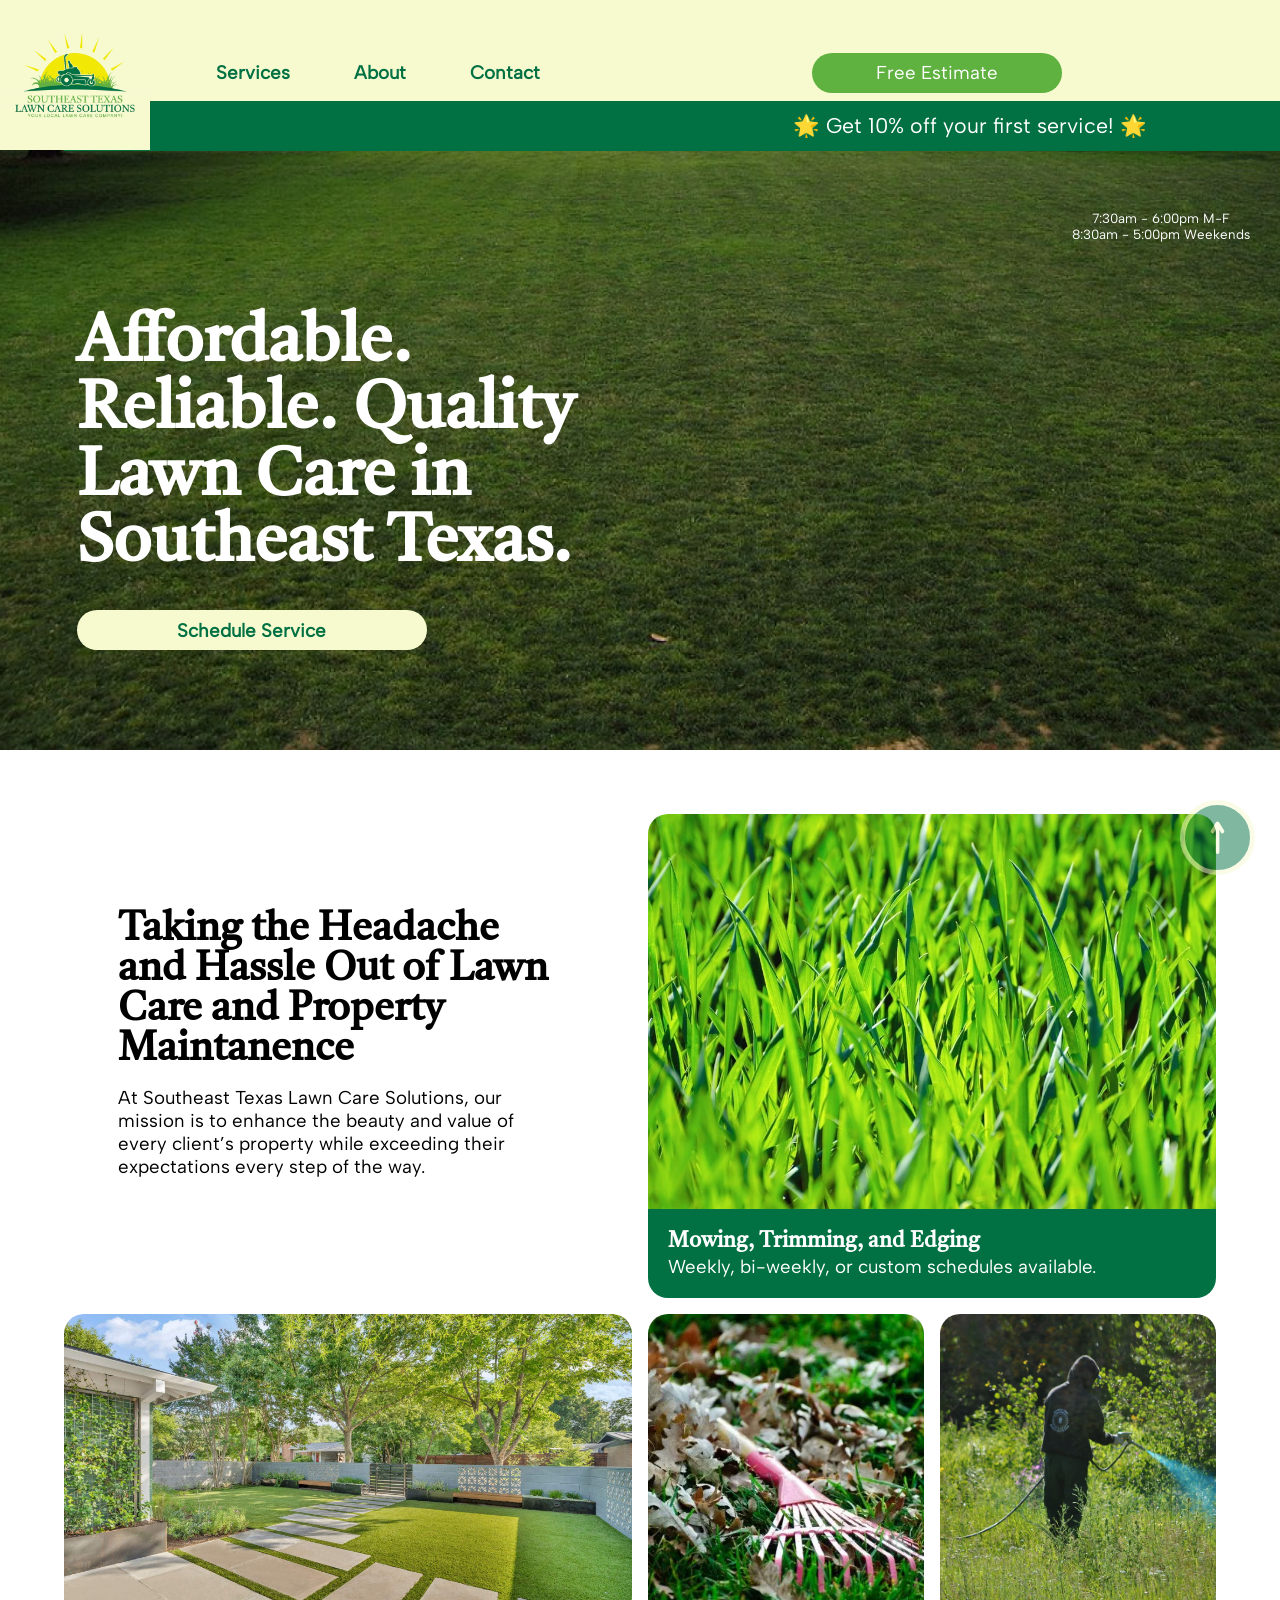
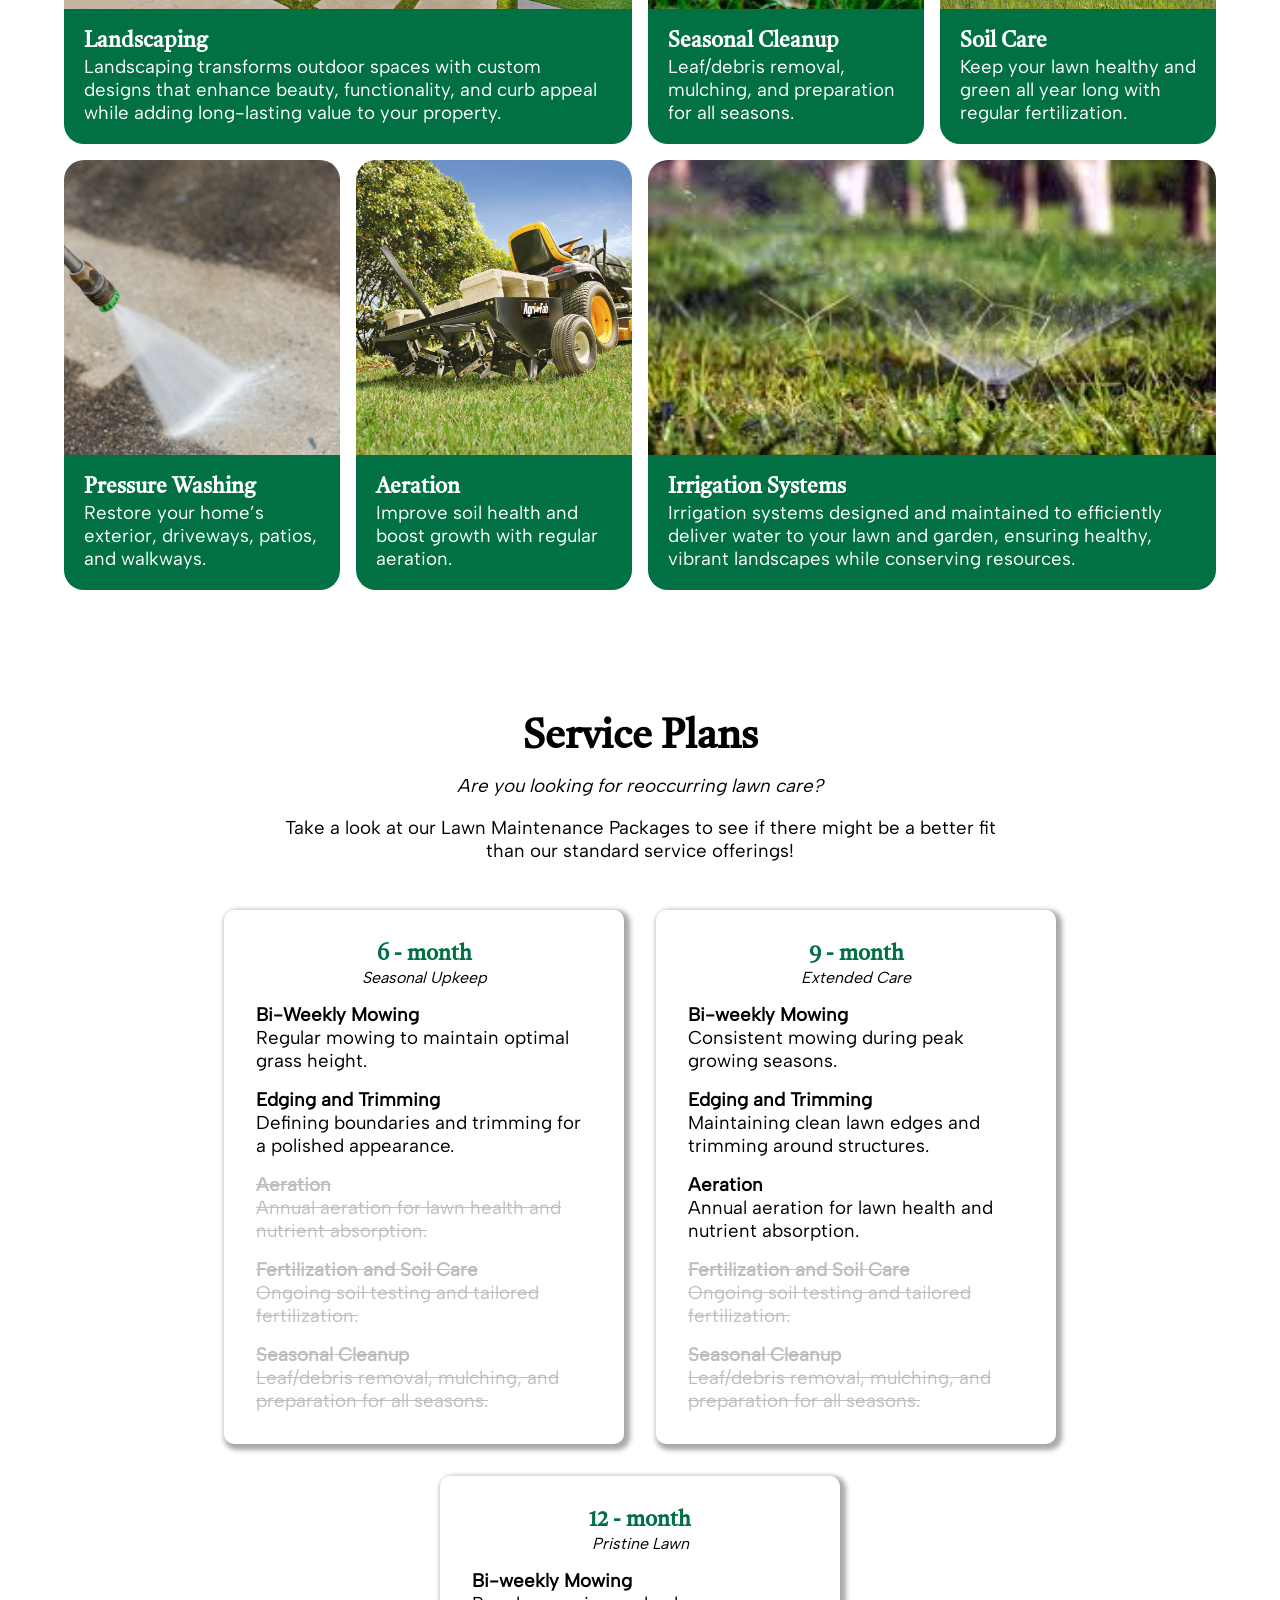
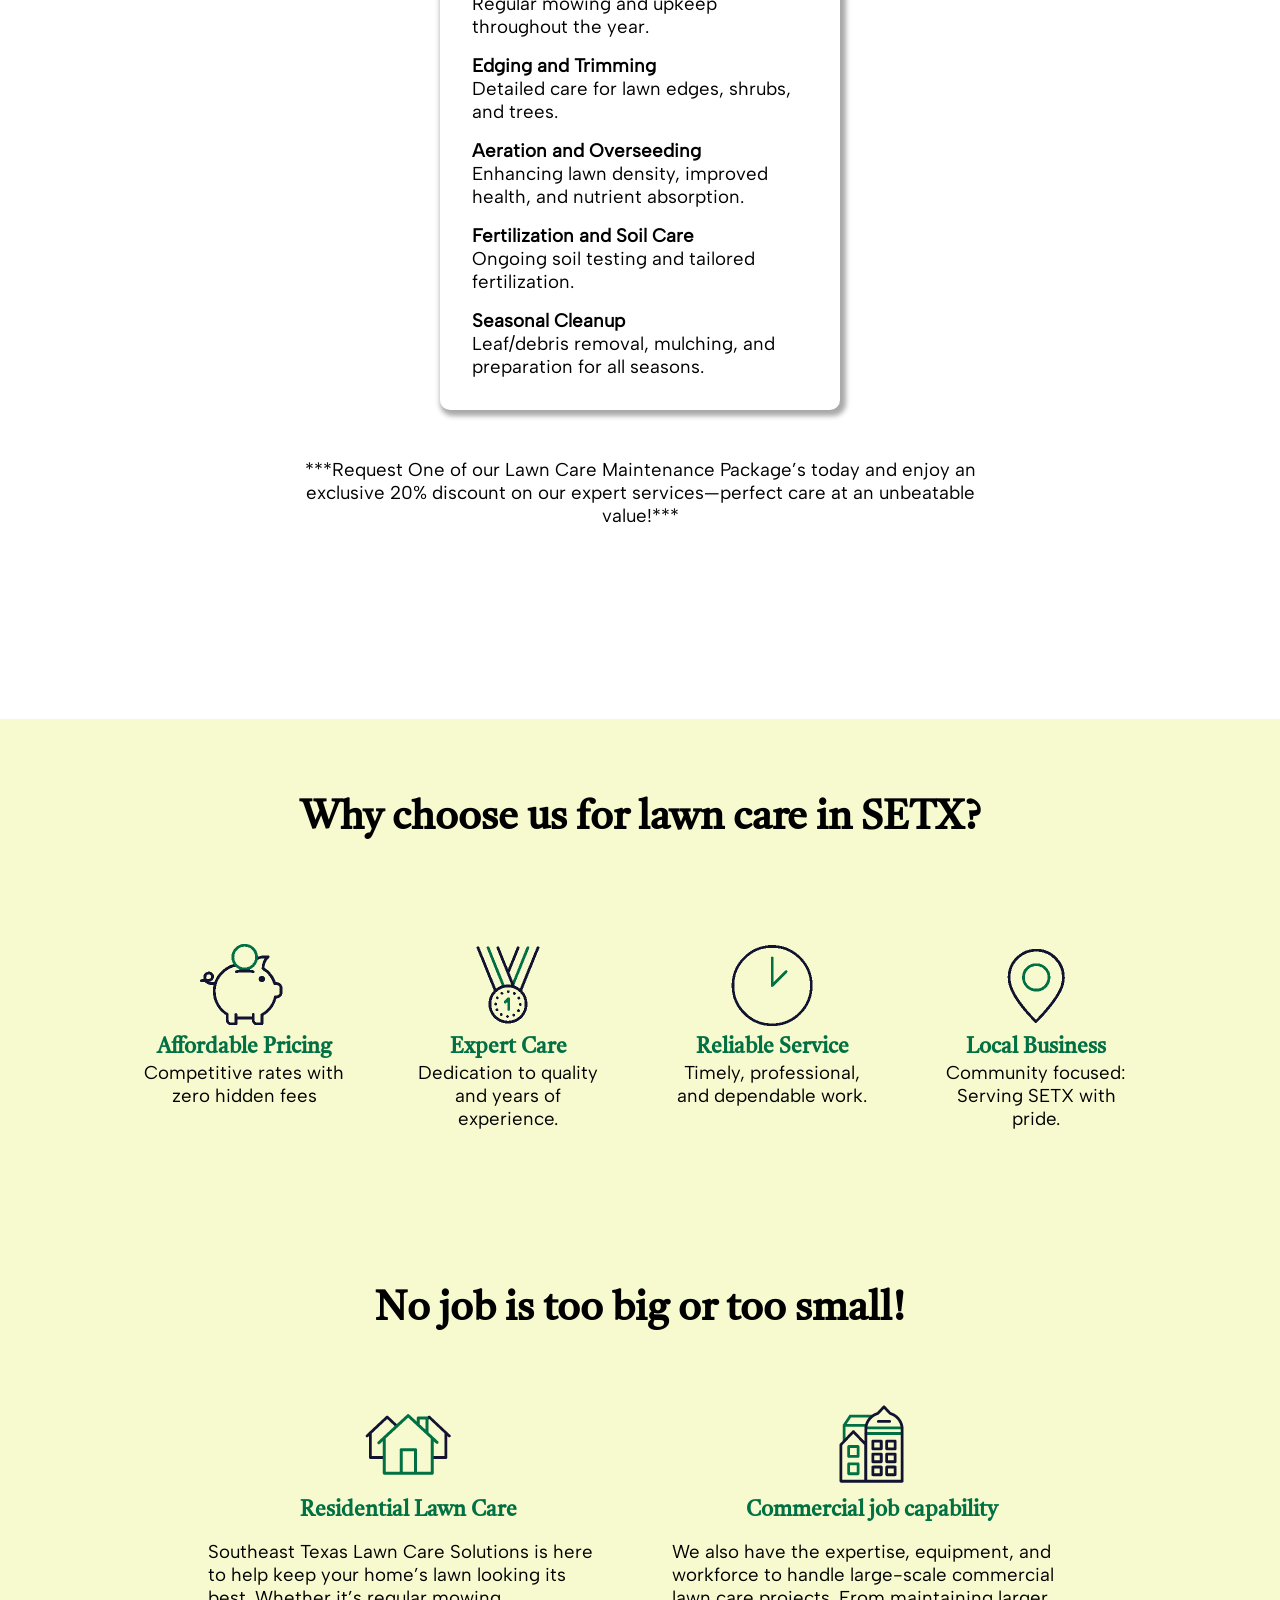
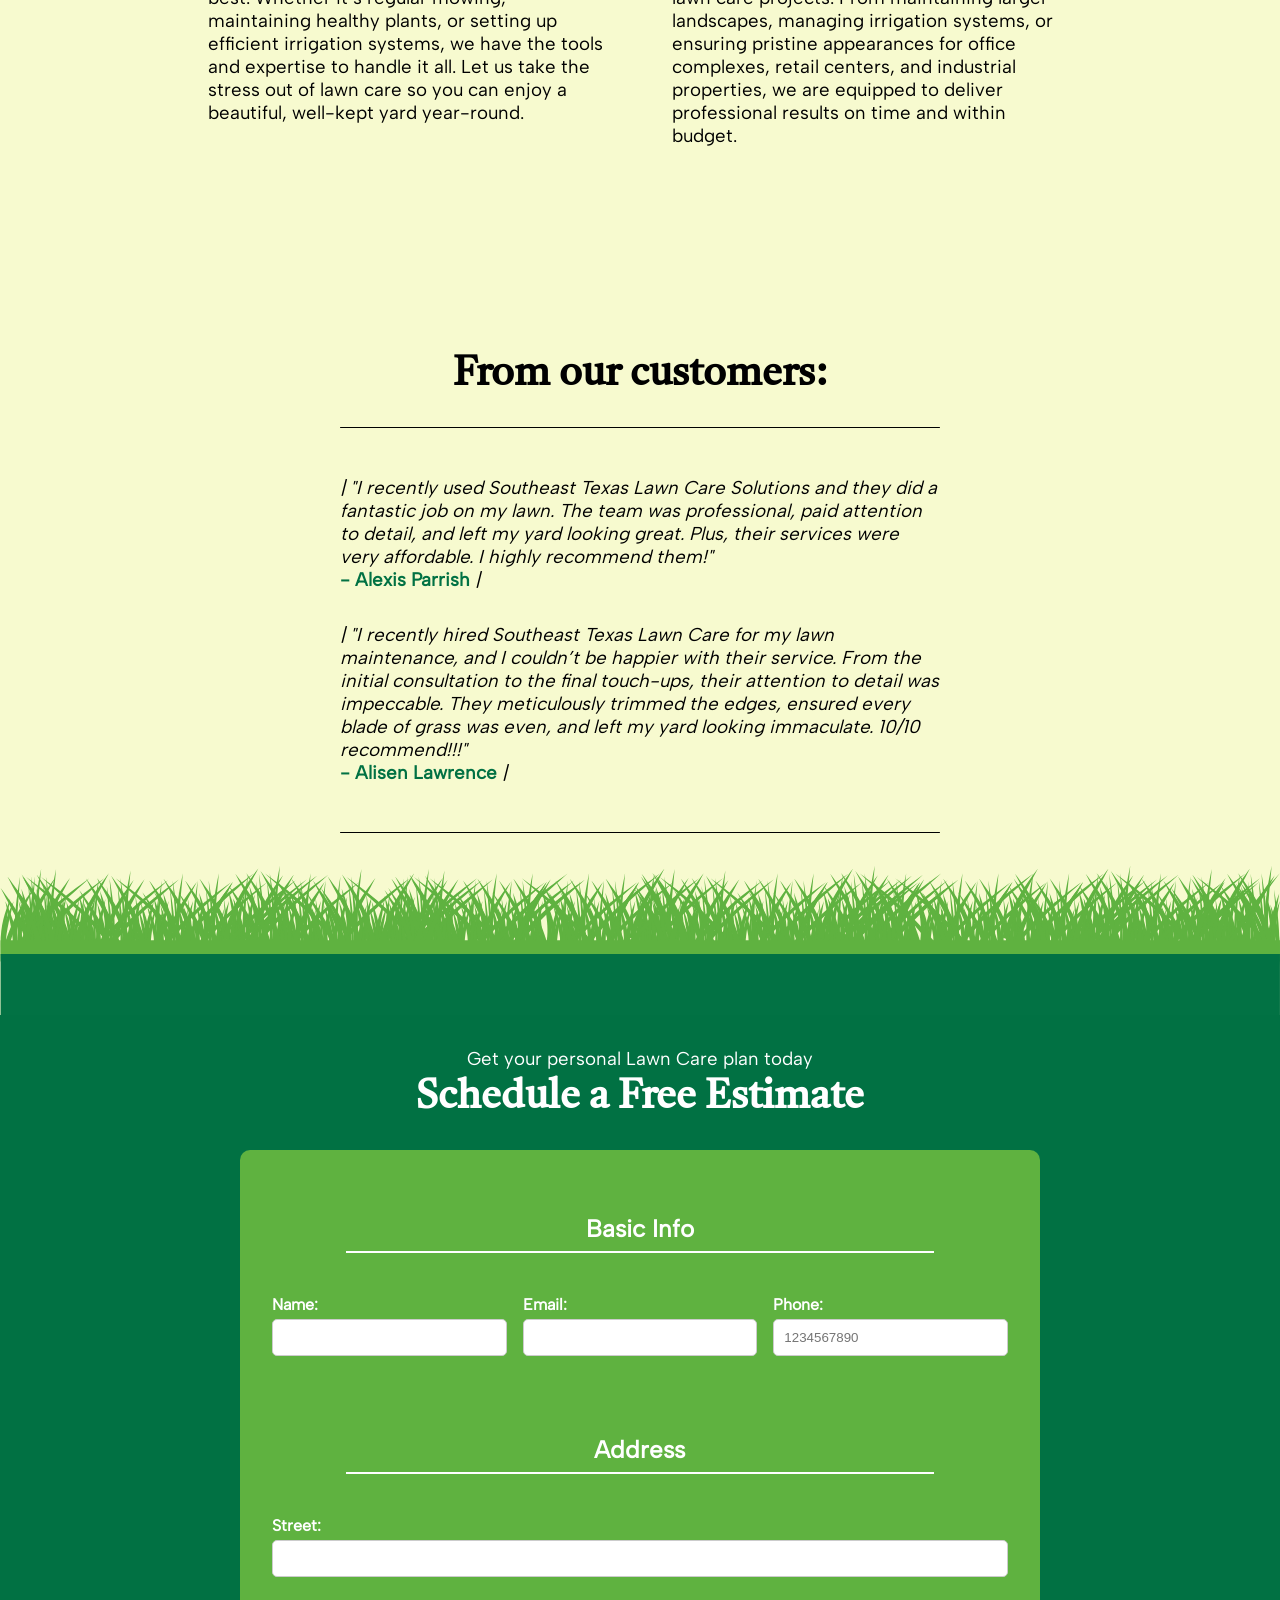
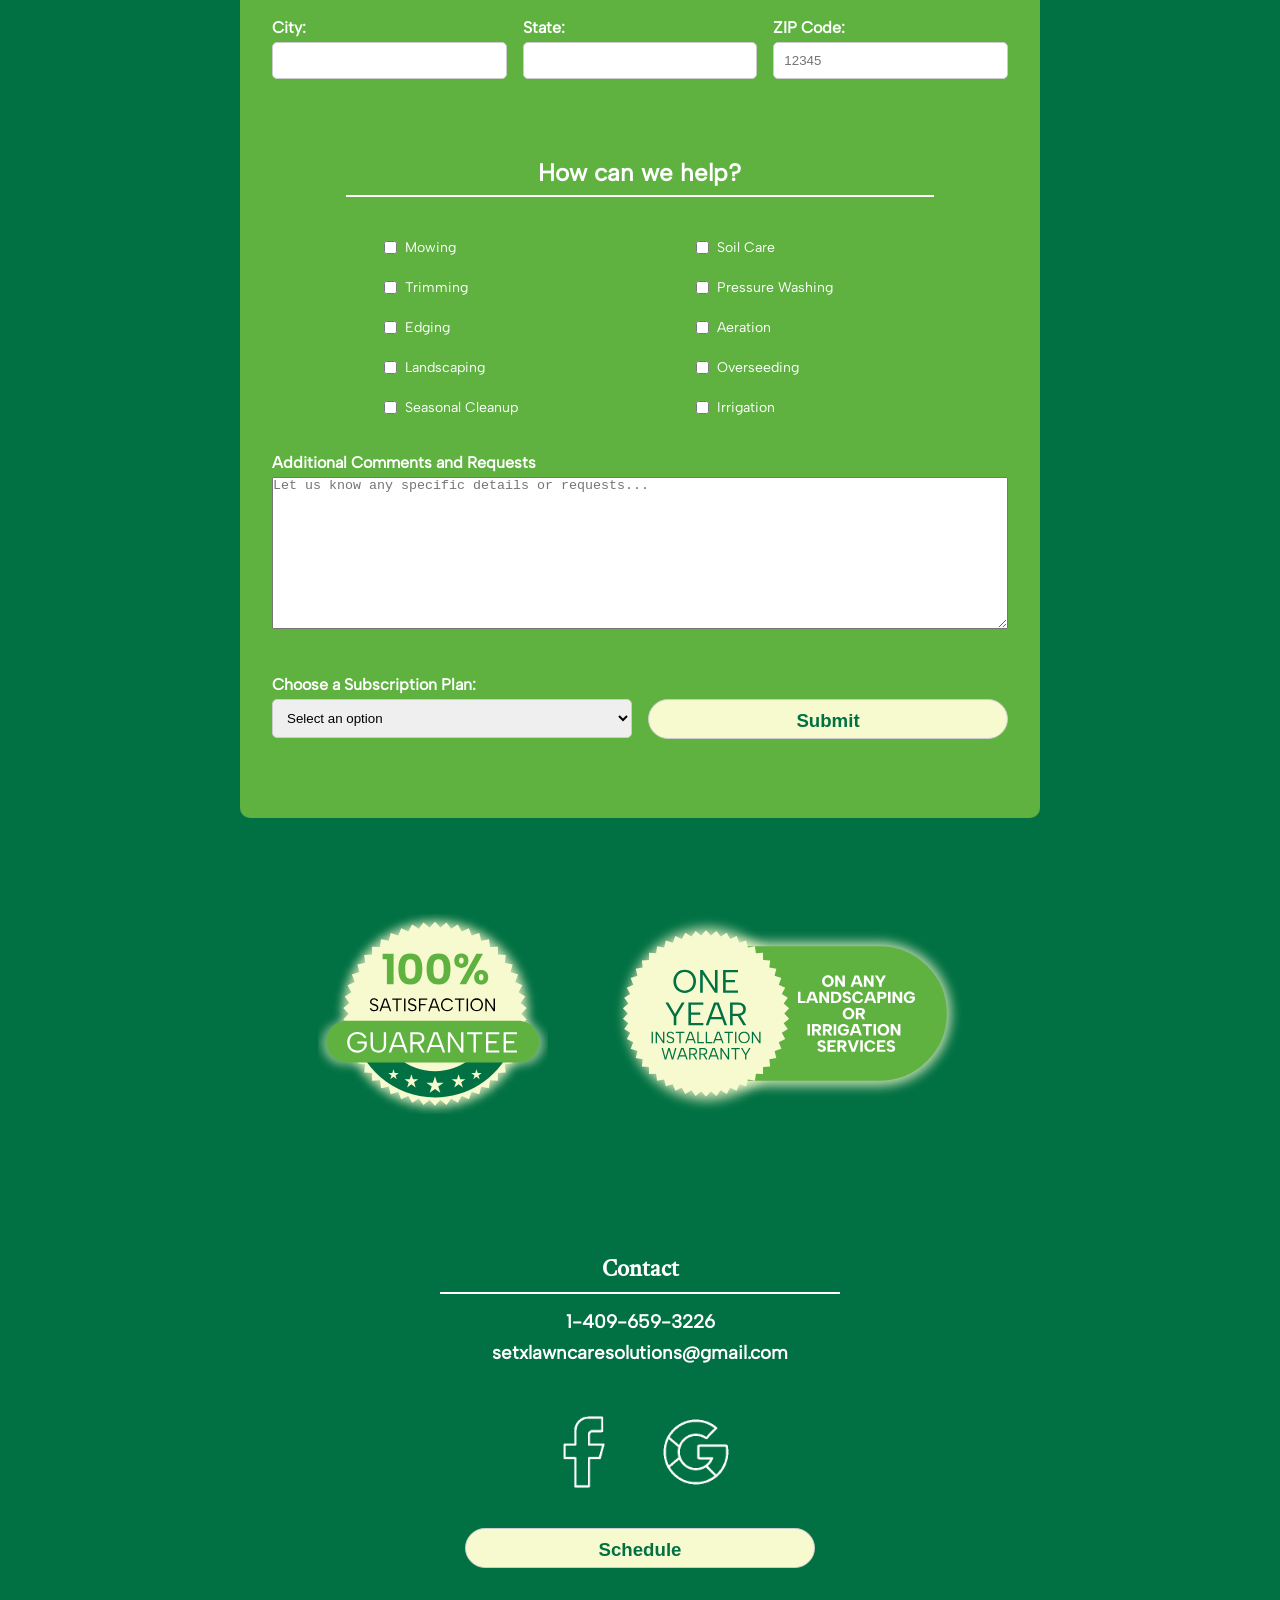
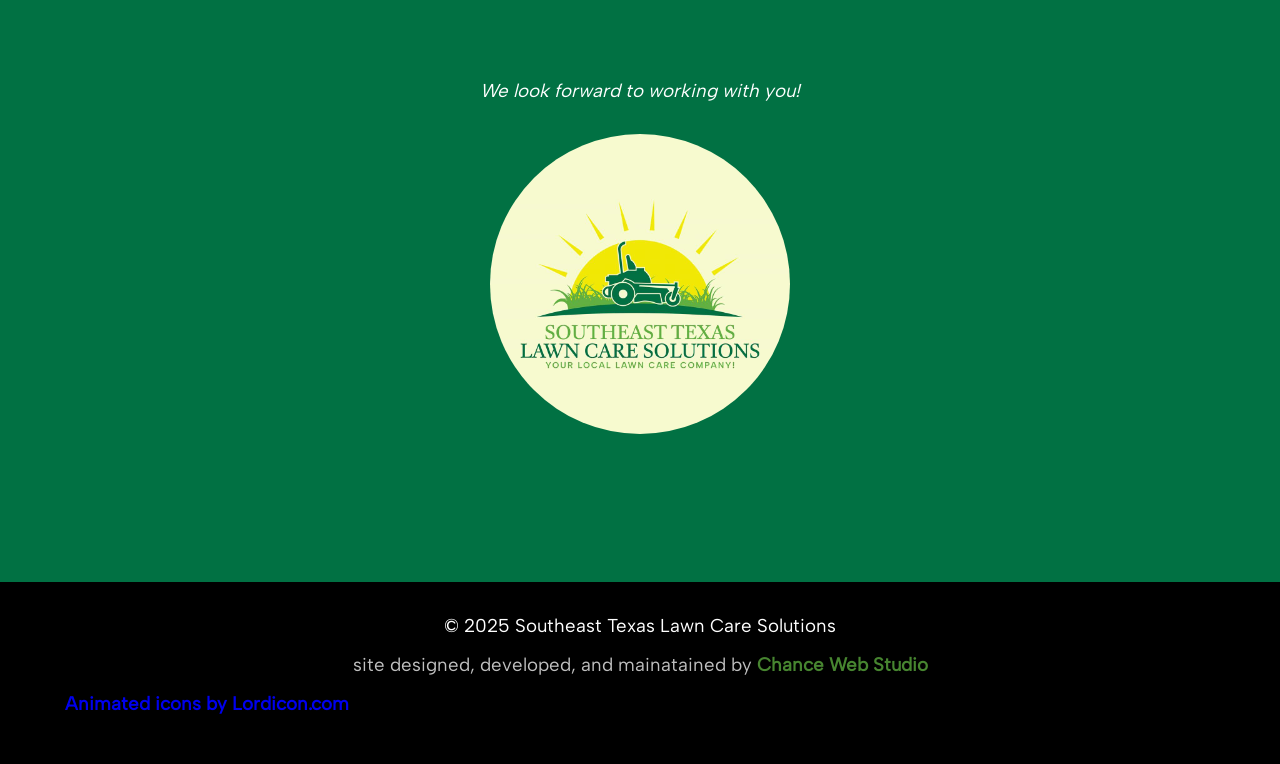
<file: index.html>
<!DOCTYPE html>

<head>
    <meta charset="UTF-8">
    <meta name="viewport" content="width=device-width, initial-scale=1.0">
    <meta http-equiv="X-UA-Compatible" content="ie=edge">
    <meta name="robots" content="index, follow" />

    <link rel="stylesheet" href="./style.css">
    <title>Lawn Care</title>


    <!-- scripts -->
    <script src="https://cdnjs.cloudflare.com/ajax/libs/gsap/3.12.2/gsap.min.js"></script>


    <!-- Google tag (gtag.js) -->
<script async src="https://www.googletagmanager.com/gtag/js?id=AW-16825227172"></script>
<script>
  window.dataLayer = window.dataLayer || [];
  function gtag(){dataLayer.push(arguments);}
  gtag('js', new Date());

  gtag('config', 'AW-16825227172');
</script>
<!-- Event snippet for Submit lead form conversion page -->
<script>
    gtag('event', 'conversion', {'send_to': 'AW-16825227172/H0M0CJ7q4YsaEKSv8tY-'});
  </script>
</head>

<body>
    <nav id="nav">
        <img src="./assets/setxLawnCare.jpg" alt="SETX lawncare solutions logo">
        <svg id="hamburger" viewBox="0 0 250 195" fill="none" xmlns="http://www.w3.org/2000/svg">
            <rect class="top" width="250" height="30" rx="15" y="0" fill="#017143" />
            <rect class="middle" width="250" height="30" rx="15" y="84" fill="#017143" />
            <rect class="bottom" width="250" height="30" rx="15" y="165" fill="#017143" />
        </svg>
        <ul id="navbar">
            <li><a href="#services">Services</a></li>
            <li><a href="#why">About</a></li>
            <li><a href="#contact">Contact</a></li>
            <a href="#contact" class="button">Free Estimate</a>
        </ul>
        <div>
            <p> 🌟 Get 10% off your first service! 🌟</p>
        </div>
    </nav>
    <section id="hero">
        <h1>Affordable. Reliable. Quality Lawn Care in Southeast Texas.</h1>
        <a href="#contact">Schedule Service</a>

        <p> 7:30am - 6:00pm M-F
            <br>
            8:30am - 5:00pm Weekends
        </p>
    </section>
    <section id="services">
        <div class="grid">
            <div class="grid-cell large-cell service-grid_wrapper_text">
                <h2>Taking the Headache and Hassle Out of Lawn Care and Property Maintanence</h2>
                <p>At Southeast Texas Lawn Care Solutions, our mission is to enhance the beauty and value of every
                    client’s property while exceeding their expectations every step of the way.</p>
            </div>
            <div class="grid-cell large-cell">
                <div class="service-grid_wrapper service-grid_wrapper_first">
                    <img src="./assets/lc.jpg" alt="a lawn that needs to be cut">
                    <div class="service-grid_wrapper-inner">
                        <h3>Mowing, Trimming, and Edging</h3>
                        <p>Weekly, bi-weekly, or custom schedules available.</p>
                    </div>
                </div>
            </div>
            <div class="grid-cell large-cell">
                <div class="service-grid_wrapper">
                    <img src="./assets/landscaping.jpg" alt="Aerating Machine">
                    <div class="service-grid_wrapper-inner">
                        <h3>Landscaping</h3>
                        <p>Landscaping transforms outdoor spaces with custom designs that enhance beauty, functionality,
                            and curb appeal while adding long-lasting value to your property.</p>
                    </div>
                </div>
            </div>
            <div class="grid-cell">
                <div class="service-grid_wrapper">
                    <img src="./assets/seasonal.webp" alt="leaves being raked">
                    <div class="service-grid_wrapper-inner">
                        <h3>Seasonal Cleanup</h3>
                        <p>Leaf/debris removal, mulching, and preparation for all seasons.</p>
                    </div>
                </div>
            </div>
            <div class="grid-cell">
                <div class="service-grid_wrapper">
                    <img src="./assets/wr.jpg" alt="Herbicide being sprayed">
                    <div class="service-grid_wrapper-inner">
                        <h3>Soil Care</h3>
                        <p>Keep your lawn healthy and green all year long with regular fertilization.</p>
                    </div>
                </div>
            </div>
            <div class="grid-cell">
                <div class="service-grid_wrapper">
                    <img src="./assets/pw.jpg" alt="Pressure Washing">
                    <div class="service-grid_wrapper-inner">
                        <h3>Pressure Washing</h3>
                        <p>Restore your home’s exterior, driveways, patios, and walkways.</p>
                    </div>
                </div>
            </div>
            <div class="grid-cell">
                <div class="service-grid_wrapper">
                    <img src="./assets/ae.jpg" alt="Aerating Machine">
                    <div class="service-grid_wrapper-inner">
                        <h3>Aeration</h3>
                        <p>Improve soil health and boost growth with regular aeration.</p>
                    </div>
                </div>
            </div>
            <div class="grid-cell large-cell">
                <div class="service-grid_wrapper">
                    <img src="./assets/irrigation.jpg" alt="Aerating Machine">
                    <div class="service-grid_wrapper-inner">
                        <h3>Irrigation Systems</h3>
                        <p>Irrigation systems designed and maintained to efficiently deliver water to your lawn and
                            garden, ensuring healthy, vibrant landscapes while conserving resources.</p>
                    </div>
                </div>
            </div>
        </div>
        <div class="service-plans">
            <h2>Service Plans</h2>
            <p class="centered"><em>Are you looking for reoccurring lawn care? </em></p>
            <br>
            <p class="centered">Take a look at our Lawn Maintenance Packages to see if there might be a better fit than
                our standard
                service offerings!</p>
            <div class="service-plans_item-wrapper">
                <div class="service-plans_item">
                    <h3>6 - month</h3>
                    <span><em>Seasonal Upkeep</em></span>
                    <ul>
                        <li>
                            <h4>Bi-Weekly Mowing</h4>
                            <p>Regular mowing to maintain optimal grass height.</p>
                        </li>
                        <li>
                            <h4>Edging and Trimming</h4>
                            <p>Defining boundaries and trimming for a polished appearance.</p>
                        </li>
                        <li class="non-offer">
                            <h4>Aeration</h4>
                            <p>Annual aeration for lawn health and nutrient absorption.</p>
                        </li>
                        <li class="non-offer">
                            <h4>Fertilization and Soil Care</h4>
                            <p>Ongoing soil testing and tailored fertilization.</p>
                        </li>
                        <li class="non-offer">
                            <h4>Seasonal Cleanup</h4>
                            <p>Leaf/debris removal, mulching, and preparation for all seasons.</p>
                        </li>
                    </ul>
                </div>
                <div class="service-plans_item">
                    <h3>9 - month</h3>
                    <span><em>Extended Care</em></span>
                    <ul>
                        <li>
                            <h4>Bi-weekly Mowing</h4>
                            <p>Consistent mowing during peak growing seasons.</p>
                        </li>
                        <li>
                            <h4>Edging and Trimming</h4>
                            <p>Maintaining clean lawn edges and trimming around structures.</p>
                        </li>
                        <li>
                            <h4>Aeration</h4>
                            <p>Annual aeration for lawn health and nutrient absorption.</p>
                        </li>
                        <li class="non-offer">
                            <h4>Fertilization and Soil Care</h4>
                            <p>Ongoing soil testing and tailored fertilization.</p>
                        </li>
                        <li class="non-offer">
                            <h4>Seasonal Cleanup</h4>
                            <p>Leaf/debris removal, mulching, and preparation for all seasons.</p>
                        </li>
                    </ul>
                </div>
                <div class="service-plans_item">
                    <h3>12 - month</h3>
                    <span><em>Pristine Lawn</em></span>
                    <ul>
                        <li>
                            <h4>Bi-weekly Mowing</h4>
                            <p>Regular mowing and upkeep throughout the year.</p>
                        </li>
                        <li>
                            <h4>Edging and Trimming</h4>
                            <p>Detailed care for lawn edges, shrubs, and trees.</p>
                        </li>
                        <li>
                            <h4>Aeration and Overseeding</h4>
                            <p>Enhancing lawn density, improved health, and nutrient absorption.</p>
                        </li>
                        <li>
                            <h4>Fertilization and Soil Care</h4>
                            <p>Ongoing soil testing and tailored fertilization.</p>
                        </li>
                        <li>
                            <h4>Seasonal Cleanup</h4>
                            <p>Leaf/debris removal, mulching, and preparation for all seasons.</p>
                        </li>
                    </ul>
                </div>
            </div>
            <p class="centered">***Request One of our Lawn Care Maintenance Package’s today and enjoy an exclusive 20%
                discount on our expert services—perfect care at an unbeatable value!***</p>
        </div>
    </section>
    <section id="why">
        <h2>Why choose us for lawn care in SETX?</h2>
        <div class="why-wrapper">
            <div class="why-item">
                <img src="./assets/piggy.gif" alt="">
                <h3>Affordable Pricing</h3>
                <p>Competitive rates with zero hidden fees</p>
            </div>
            <div class="why-item">
                <img src="./assets/medal.gif" alt="">
                <h3>Expert Care</h3>
                <p>Dedication to quality and years of experience.</p>
            </div>
            <div class="why-item">
                <img src="./assets/clock.gif" alt="">
                <h3>Reliable Service</h3>
                <p>Timely, professional, and dependable work.</p>
            </div>
            <div class="why-item">
                <img src="./assets/location.gif" alt="">
                <h3>Local Business</h3>
                <p>Community focused: Serving SETX with pride.</p>
            </div>
        </div>

        <div class="about-container">
            <h2>No job is too big or too small!</h2>
            <div class="about-wrapper">
                <div class="about-wrapper_inner">
                    <img src="./assets/residential.gif" alt="">
                    <h3>Residential Lawn Care</h3>
                    <p>Southeast Texas Lawn Care Solutions is here to help keep your home’s lawn looking its best.
                        Whether it’s regular mowing, maintaining healthy plants, or setting up efficient irrigation
                        systems, we have the tools and expertise to handle it all. Let us take the stress out of lawn
                        care so you can enjoy a beautiful, well-kept yard year-round.</p>
                </div>
                <div class="about-wrapper_inner">
                    <img src="./assets/commercial.gif" alt="">
                    <h3>Commercial job capability</h3>
                    <p>We also have the expertise, equipment, and workforce to handle large-scale
                        commercial lawn care projects. From maintaining larger landscapes, managing irrigation
                        systems, or ensuring pristine appearances for office complexes, retail centers, and industrial
                        properties, we are equipped to deliver professional results on time and within budget.</p>
                </div>
            </div>
        </div>
        <h2 class="review-heading">From our customers:</h2>
        <div class="line"></div>
        <div class="review-wrapper">
            <p>| "I recently used Southeast Texas Lawn Care Solutions and they did a fantastic job on my lawn. The team
                was professional, paid attention to detail, and left my yard looking great. Plus, their services were
                very affordable. I highly recommend them!" <br><span> - Alexis Parrish</span> |</p>
            <p>| "I recently hired Southeast Texas Lawn Care for my lawn maintenance, and I couldn’t be happier with
                their service. From the initial consultation to the final touch-ups, their attention to detail was
                impeccable. They meticulously trimmed the edges, ensured every blade of grass was even, and left my yard
                looking immaculate. 10/10 recommend!!!" <br> <span> - Alisen Lawrence</span> |</p>
        </div>
        <div class="line"></div>
        <!-- why img -->
        <img src="./assets/grass.svg" alt="lawn mower">
    </section>
    <section id="contact">
        <span class="topper">Get your personal Lawn Care plan today</span>
        <h2>Schedule a Free Estimate</h2>
        <div class="contact-wrapper">
            <div>
                <form action="https://formspree.io/f/mvggyweg" method="POST">
                    <label for="basic" class="form-section-label">Basic Info</label>
                    <div id="basic" class="form-container">
                        <!-- Name, Email, and Phone -->
                        <div class="form-container_inner">
                            <label for="name">Name:</label>
                            <input type="text" id="name" name="name" required>
                        </div>
                        <div class="form-container_inner">
                            <label for="email">Email:</label>
                            <input type="email" id="email" name="email" required>
                        </div>
                        <div class="form-container_inner">
                            <label for="phone">Phone:</label>
                            <input type="tel" id="phone" name="phone" pattern="[0-9]{10}" required
                                placeholder="1234567890">
                        </div>
                    </div>

                    <!-- Address Block -->
                    <label for="address" class="form-section-label">Address</label>
                    <div id="address" class="form-container">
                        <div class="form-container_inner">
                            <label for="street">Street:</label>
                            <input type="text" id="street" name="street" required>
                        </div>
                        <div class="form-container_inner">
                            <label for="city">City:</label>
                            <input type="text" id="city" name="city" required>
                        </div>
                        <div class="form-container_inner">
                            <label for="state">State:</label>
                            <input type="text" id="state" name="state" required>
                        </div>
                        <div class="form-container_inner">
                            <label for="zipcode">ZIP Code:</label>
                            <input type="text" id="zipcode" name="zipcode" required pattern="[0-9]{5}"
                                placeholder="12345">
                        </div>
                    </div>

                    <!-- Checklist -->
                    <label for="form-services" class="form-section-label">How can we help?</label>
                    <div id="form-services">
                        <div class="checkbox-wrapper">
                            <label><input type="checkbox" name="services[]" value="mowing"> Mowing</label>
                            <label><input type="checkbox" name="services[]" value="trimming"> Trimming</label>
                            <label><input type="checkbox" name="services[]" value="edging"> Edging</label>
                            <label><input type="checkbox" name="services[]" value="landscaping"> Landscaping</label>
                            <label><input type="checkbox" name="services[]" value="seasonal-cleanup"> Seasonal
                                Cleanup</label>
                        </div>
                        <div class="checkbox-wrapper">
                            <label><input type="checkbox" name="services[]" value="soil-care"> Soil Care</label>
                            <label><input type="checkbox" name="services[]" value="pressure-washing"> Pressure
                                Washing</label>
                            <label><input type="checkbox" name="services[]" value="aeration"> Aeration</label>
                            <label><input type="checkbox" name="services[]" value="overseeding"> Overseeding</label>
                            <label><input type="checkbox" name="services[]" value="irrigation"> Irrigation</label>
                        </div>
                    </div>
                    <div class="form-section">
                        <label for="additional-comments">Additional Comments and Requests</label>
                        <textarea id="additional-comments" name="additional-comments" rows="10"
                            placeholder="Let us know any specific details or requests..."></textarea>
                    </div>


                    <!-- Subscription Dropdown -->
                    <label for="subscription">Choose a Subscription Plan:</label>
                    <div class="subscription-container">
                        <select id="subscription" name="subscription" required>
                            <option value="" disabled selected>Select an option</option>
                            <option value="pay-as-you-go">Pay as you go</option>
                            <option value="6-month">6-month</option>
                            <option value="9-month">9-month</option>
                            <option value="12-month">12-month</option>
                        </select>

                        <button type="submit">Submit</button>
                    </div>
                </form>
            </div>
            <div>
                <img src="./assets/satisfaction-badge.svg" alt="">
                <img src="./assets/warranty-badge.svg" alt="">
            </div>
        </div>
    </section>
    <a href="#nav" class="toTop"><img src="./assets/uparrow.svg" alt=""></a>
    <footer>
        <div>
            <h3>Contact</h3>
            <ul>
                <li><a href="tel:14096593226">1-409-659-3226</a></li>
                <li class="centered"><a
                        href="mailto:setxlawncaresolutions@gmail.com">setxlawncaresolutions@gmail.com</a></li>
            </ul>
            <div class="social-wrapper">
                <a href="https://www.facebook.com/SETXLawncareSolutions" target="_blank"><img src="./assets/fb.gif" alt=""></a>
                <a href="https://www.google.com/search?q=Southeast+Texas+Lawn+Care+Solutions&ludocid=5295056573964723355&sa=X&ved=2ahUKEwj27oOF5viKAxXGRjABHSQPIiwQ_coHegQIIBAB&sxsrf=ADLYWIJAZrI9JkX7inevO7IuvDPkcDTqbA:1736980884951#lpg=cid:CgIgAQ%3D%3D" target="_blank"><img src="./assets/google.gif" alt=""></a>
            </div>
            <a href="#contact"><button>Schedule</button></a>
        </div>
        <div>
            <p>We look forward to working with you!</p>
            <img class="footer-logo" src="./assets/setxLawnCare.jpg" alt="">
        </div>
    </footer>
    <div class="copyright">
        <p>© 2025 Southeast Texas Lawn Care Solutions</p>
        <p class="plug">site designed, developed, and mainatained by <a
                href="https://chancewebstudio.netlify.app/">Chance Web Studio</a></p>
        <a href="https://lordicon.com/">Animated icons by Lordicon.com</a>
    </div>
    <script src="./script.js"></script>
</body>

</html>
</file>
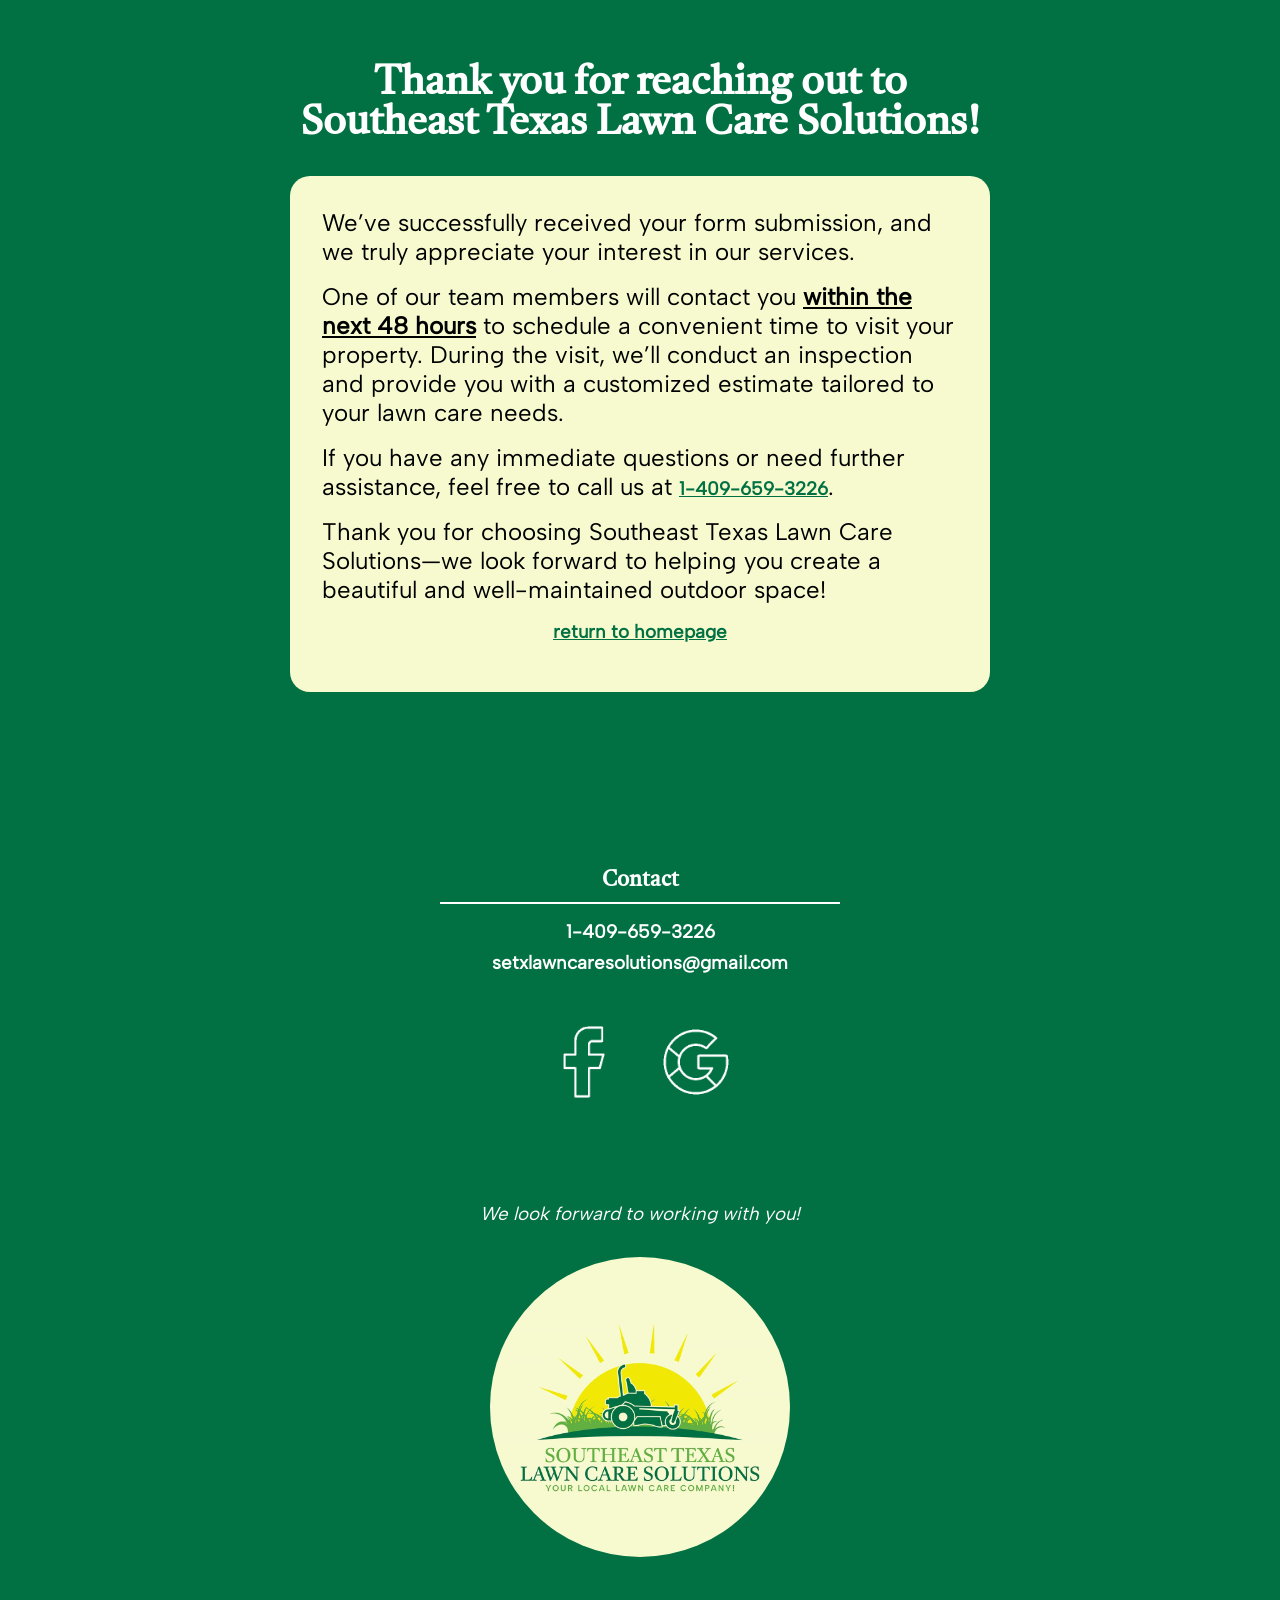
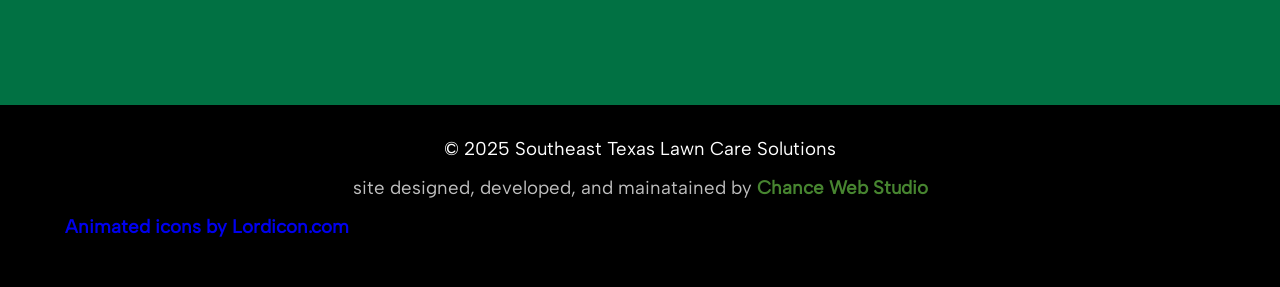
<file: thank-you.html>
<!DOCTYPE html>

<head>
    <meta charset="UTF-8">
    <meta name="viewport" content="width=device-width, initial-scale=1.0">
    <meta http-equiv="X-UA-Compatible" content="ie=edge">
    <meta name="robots" content="index, follow" />

    <link rel="stylesheet" href="./style.css">
    <title>Lawn Care</title>


    <!-- scripts -->
    <script src="https://cdnjs.cloudflare.com/ajax/libs/gsap/3.12.2/gsap.min.js"></script>

</head>

<body>
    <section id="thank-you">
        <h1>Thank you for reaching out to<br> Southeast Texas Lawn Care Solutions!</h1>
        <div>
            <p>We’ve successfully received your form submission, and we truly appreciate your interest in our services.</p>

                <p>One of our team members will contact you <span>within the next 48 hours</span> to schedule a convenient time to visit your property. During the visit, we’ll conduct an inspection and provide you with a customized estimate tailored to your lawn care needs.</p>
                
                <p>If you have any immediate questions or need further assistance, feel free to call us at <a href="tel:14096593226">1-409-659-3226</a>.</p>
                
                <p>Thank you for choosing Southeast Texas Lawn Care Solutions—we look forward to helping you create a beautiful and well-maintained outdoor space!</p>

                <a href="index.html">return to homepage</a>
        </div>
    </section>
</body>

<footer>
    <div>
        <h3>Contact</h3>
        <ul>
            <li><a href="tel:14096593226">1-409-659-3226</a></li>
            <li class="centered"><a
                    href="mailto:setxlawncaresolutions@gmail.com">setxlawncaresolutions@gmail.com</a></li>
        </ul>
        <div class="social-wrapper">
            <a href="https://www.facebook.com/SETXLawncareSolutions" target="_blank"><img src="./assets/fb.gif" alt=""></a>
            <a href="https://www.google.com/search?q=Southeast+Texas+Lawn+Care+Solutions&ludocid=5295056573964723355&sa=X&ved=2ahUKEwj27oOF5viKAxXGRjABHSQPIiwQ_coHegQIIBAB&sxsrf=ADLYWIJAZrI9JkX7inevO7IuvDPkcDTqbA:1736980884951#lpg=cid:CgIgAQ%3D%3D" target="_blank"><img src="./assets/google.gif" alt=""></a>
        </div>
    </div>
    <div>
        <p>We look forward to working with you!</p>
        <img class="footer-logo" src="./assets/setxLawnCare.jpg" alt="">
    </div>
</footer>
<div class="copyright">
    <p>© 2025 Southeast Texas Lawn Care Solutions</p>
    <p class="plug">site designed, developed, and mainatained by <a
            href="https://chancewebstudio.netlify.app/">Chance Web Studio</a></p>
    <a href="https://lordicon.com/">Animated icons by Lordicon.com</a>
</div>
<script src="./script.js"></script>
</body>

</html>
</file>
<file: style.css>
@import url(./styles/nav.css);
@import url(./styles/hero.css);
@import url(./styles/services.css);
@import url(./styles/why.css);
@import url(./styles/grid.css);
@import url(./styles/contact.css);
@import url(./styles/footer.css);


@import url(./styles/thank-you.css);

@font-face {
    font-family: 'AlbertSans';
    src: url('./assets/fonts/AlbertSans_wght_.ttf') format('truetype');
    font-weight: normal;
    font-style: normal;
}

@font-face {
    font-family: 'Castoro';
    src: url('./assets/fonts/Castoro-Regular.ttf') format('truetype');
    font-weight: normal;
    font-style: normal;
}

* {
    box-sizing: border-box;
    margin: 0px;
    padding: 0px;
}

:root {
    --primary: #F7FACF;
    --secondary: #017143;
    --tertiary: #5FB240;
}

html {
    scroll-behavior: smooth;
    overflow-x: hidden;
    font-family: 'AlbertSans', sans-serif;
}


/* global--------------------------------------------------------------- */

h1 {
    font-family: 'Castoro', sans-serif;
    font-size: clamp(30pt, 6vw, 50pt);
    line-height: clamp(31pt, 6.2vw, 50pt);
    width: 100%;
    color: #fff;
}

h2 {
    font-family: 'Castoro', sans-serif;
    font-size: clamp(20pt, 4vw, 30pt);
    line-height: clamp(20pt, 4vw, 30pt);
}

h3 {
    font-family: 'Castoro', sans-serif;
    font-size: clamp(14pt, 2.5vw, 16pt);
}

a {
    cursor: pointer;
    width: 100%;
    max-width: 350px;
    height: 40px;
    border-radius: 50px;
    font-size: 14pt;
    font-weight: bold;
    text-decoration: none;
}

p, li {
    font-size: clamp(12pt, 2vw, 14pt);
}

ul {
    list-style: none;
}

.topper {
    display: block;
    font-size: clamp(12pt, 2vw, 14pt);
    margin-bottom: 8px;
}

.toTop {
    display: flex;
    justify-content: center;
    align-content: center;
    flex-wrap: wrap;
    position: fixed;
    right: 25px;
    bottom: 25px;
    width: clamp(50px, 10vw, 75px);
    height: clamp(50px, 10vw, 75px);
    background-color: var(--secondary);
    border: 5px solid var(--primary);
    color: var(--primary);
    border-radius: 50%;
    text-align: center;
    align-items: center;
    opacity: 50%;
    z-index: 100;
}

.toTop:hover {
    opacity: 1;
}

.toTop img {
    height: 50%;
    margin: auto;
}
</file>
